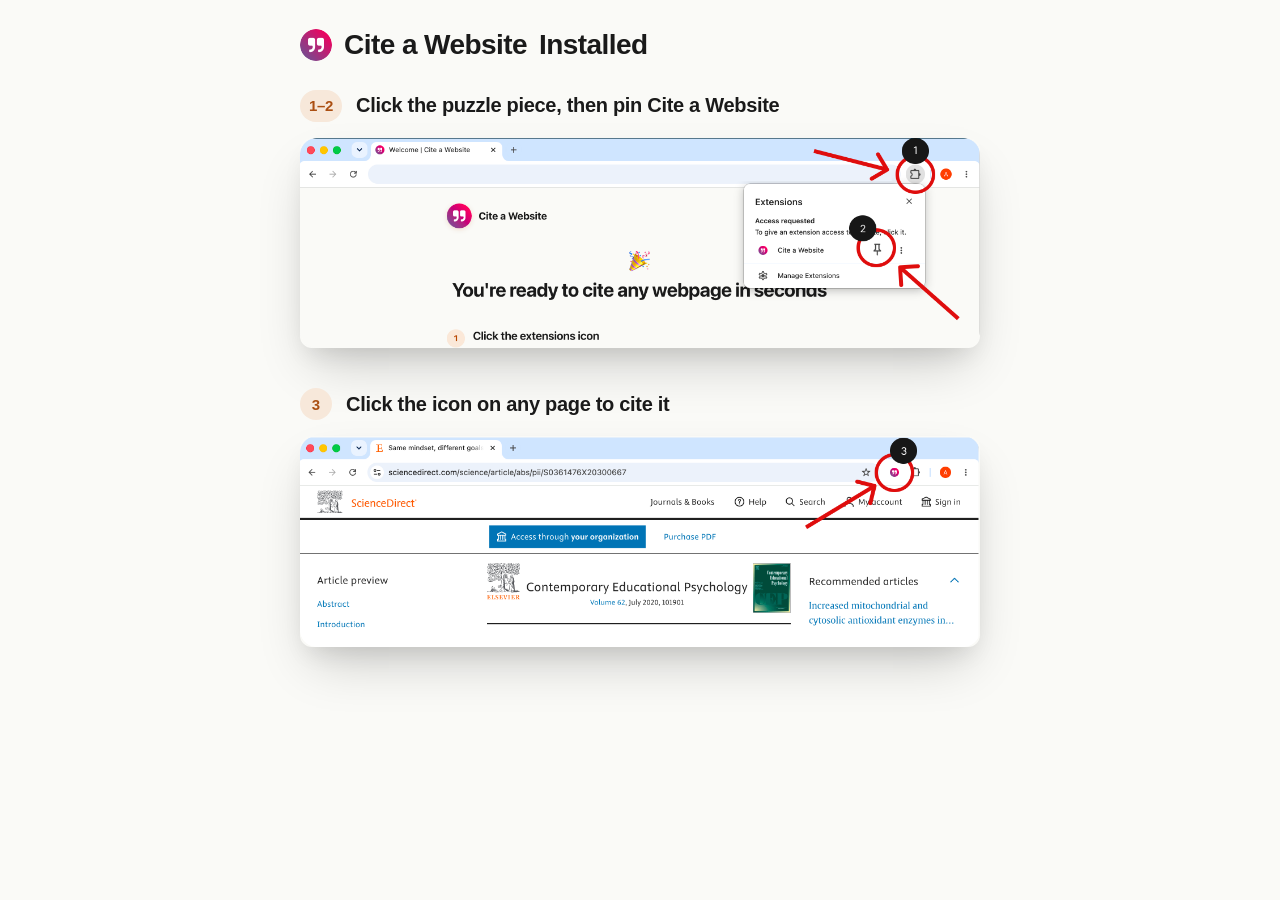
<file: index.html>
<!doctype html>
<html lang="en">
  <head>
    <script defer src="https://cloud.umami.is/script.js" data-website-id="2cb0cf37-84b9-444d-9bcb-e6938a10a9cb"></script>
    <meta charset="UTF-8" />
    <meta name="viewport" content="width=device-width, initial-scale=1.0" />
    <title>Welcome | Cite a Website</title>
    <link rel="icon" type="image/png" href="./assets/icon-32.png" />
    <link rel="stylesheet" href="./welcome.css" />
  </head>
  <body>
    <div class="page">
      <h1 class="install-title">
        <img
          class="install-title__icon"
          src="./assets/icon-32.png"
          width="32"
          height="32"
          alt=""
        />
        <span class="install-title__name">Cite a Website</span>
        <span class="install-title__installed">Installed</span>
      </h1>

      <ol class="steps">
        <li class="step" aria-label="Steps 1 and 2">
          <div class="step-head">
            <span class="step-num step-num--range" aria-hidden="true">1–2</span>
            <div class="step-text">
              <h2>Click the puzzle piece, then pin Cite a Website</h2>
            </div>
          </div>
          <div class="step-visual">
            <img
              class="step-screenshot step-screenshot--setup"
              src="./assets/steps1and2.png"
              width="4800"
              height="1488"
              alt="Chrome: click the puzzle piece (1), then pin Cite a Website (2)"
            />
          </div>
        </li>

        <li class="step" aria-label="Step 3">
          <div class="step-head">
            <span class="step-num" aria-hidden="true">3</span>
            <div class="step-text">
              <h2>Click the icon on any page to cite it</h2>
            </div>
          </div>
          <div class="step-visual">
            <img
              class="step-screenshot step-screenshot--click"
              src="./assets/step3.png"
              width="4800"
              height="1488"
              alt="Chrome: click the icon in the toolbar on any page to cite it"
            />
          </div>
        </li>
      </ol>
    </div>
  </body>
</html>
</file>
<file: welcome.css>
/* ---- design tokens (aligned with popup.css) ---- */
:root {
  --c-bg: #fafaf7;
  --c-bg-subtle: #f2f1ec;
  --c-bg-card: #ffffff;
  --c-fg: #1a1a1a;
  --c-fg-muted: #595953;
  --c-fg-faint: #83837c;
  --c-accent: #ab4f12;
  --c-accent-soft: #f7e8da;
  --c-step: #ab4f12;
  --c-step-bg: #f7e8da;
  --c-border: #e2dfd4;
  --font-sans: -apple-system, BlinkMacSystemFont, 'Segoe UI', Roboto, Helvetica, Arial, sans-serif;
  --max-width: 720px;
  --radius: 12px;
}

*,
*::before,
*::after {
  box-sizing: border-box;
}

html,
body {
  margin: 0;
  padding: 0;
  background: var(--c-bg);
  color: var(--c-fg);
  font-family: var(--font-sans);
  font-size: 16px;
  line-height: 1.55;
  -webkit-font-smoothing: antialiased;
}

body {
  min-height: 100vh;
}

/* ---- layout ---- */
.page {
  max-width: var(--max-width);
  margin: 0 auto;
  padding: 28px 20px 56px;
}

/* ---- title: icon + name + Installed (one line) ---- */
.install-title {
  display: flex;
  align-items: center;
  gap: 12px;
  flex-wrap: wrap;
  margin: 0 0 28px;
  font-size: clamp(22px, 4.5vw, 28px);
  font-weight: 700;
  letter-spacing: -0.02em;
  line-height: 1.2;
}

.install-title__icon {
  width: 32px;
  height: 32px;
  border-radius: 50%;
  flex-shrink: 0;
}

.install-title__name,
.install-title__installed {
  font: inherit;
  letter-spacing: inherit;
}

/* ---- steps ---- */
.steps {
  display: flex;
  flex-direction: column;
  gap: 40px;
  list-style: none;
  margin: 0;
  padding: 0;
}

.step {
  display: flex;
  flex-direction: column;
  gap: 16px;
}

.step-head {
  display: grid;
  grid-template-columns: auto 1fr;
  column-gap: 14px;
  align-items: center;
}

.step-num {
  width: 32px;
  height: 32px;
  display: flex;
  align-items: center;
  justify-content: center;
  border-radius: 50%;
  background: var(--c-step-bg);
  color: var(--c-step);
  font-size: 15px;
  font-weight: 700;
  line-height: 1;
}

.step-num--range {
  width: auto;
  min-width: 42px;
  padding: 0 8px;
  border-radius: 999px;
  letter-spacing: -0.02em;
}

.step-text {
  min-width: 0;
}

.step-text h2 {
  margin: 0;
  font-size: 20px;
  font-weight: 600;
  letter-spacing: -0.015em;
  line-height: 1.25;
}

.step-text p {
  margin: 0;
  color: var(--c-fg-muted);
  font-size: 15px;
}

.step-text strong {
  color: var(--c-fg);
  font-weight: 600;
}

.step-visual {
  overflow: hidden;
  border-radius: 12px;
  box-shadow:
    0 25px 50px -12px rgba(0, 0, 0, 0.2),
    0 12px 24px -8px rgba(0, 0, 0, 0.1);
}

.step-screenshot {
  display: block;
  width: 100%;
  height: auto;
}

/* Per-export edge trim (Figma export artifacts) */
.step-screenshot--setup {
  clip-path: inset(0.5px 0.5px 0 0);
}

.step-screenshot--click {
  clip-path: inset(1px 1.5px 0 0);
}

/* ---- features ---- */
.features {
  margin-top: 48px;
  padding: 24px;
  background: var(--c-bg-subtle);
  border: 1px solid var(--c-border);
  border-radius: var(--radius);
}

.features h2 {
  margin: 0 0 16px;
  font-size: 16px;
  font-weight: 650;
  text-align: center;
}

.feature-grid {
  display: grid;
  grid-template-columns: repeat(auto-fit, minmax(180px, 1fr));
  gap: 16px;
}

.feature-item {
  text-align: center;
}

.feature-icon {
  font-size: 22px;
  line-height: 1;
  margin-bottom: 6px;
}

.feature-item h3 {
  margin: 0 0 4px;
  font-size: 14px;
  font-weight: 650;
}

.feature-item p {
  margin: 0;
  font-size: 13px;
  color: var(--c-fg-muted);
  line-height: 1.4;
}

/* ---- footer ---- */
.site-footer {
  margin-top: 40px;
  padding-top: 24px;
  border-top: 1px solid var(--c-border);
  text-align: center;
  font-size: 13px;
  color: var(--c-fg-faint);
}

.site-footer p {
  margin: 0 0 8px;
}

/* ---- responsive ---- */
@media (max-width: 520px) {
  .page {
    padding: 20px 16px 40px;
  }
}
</file>
